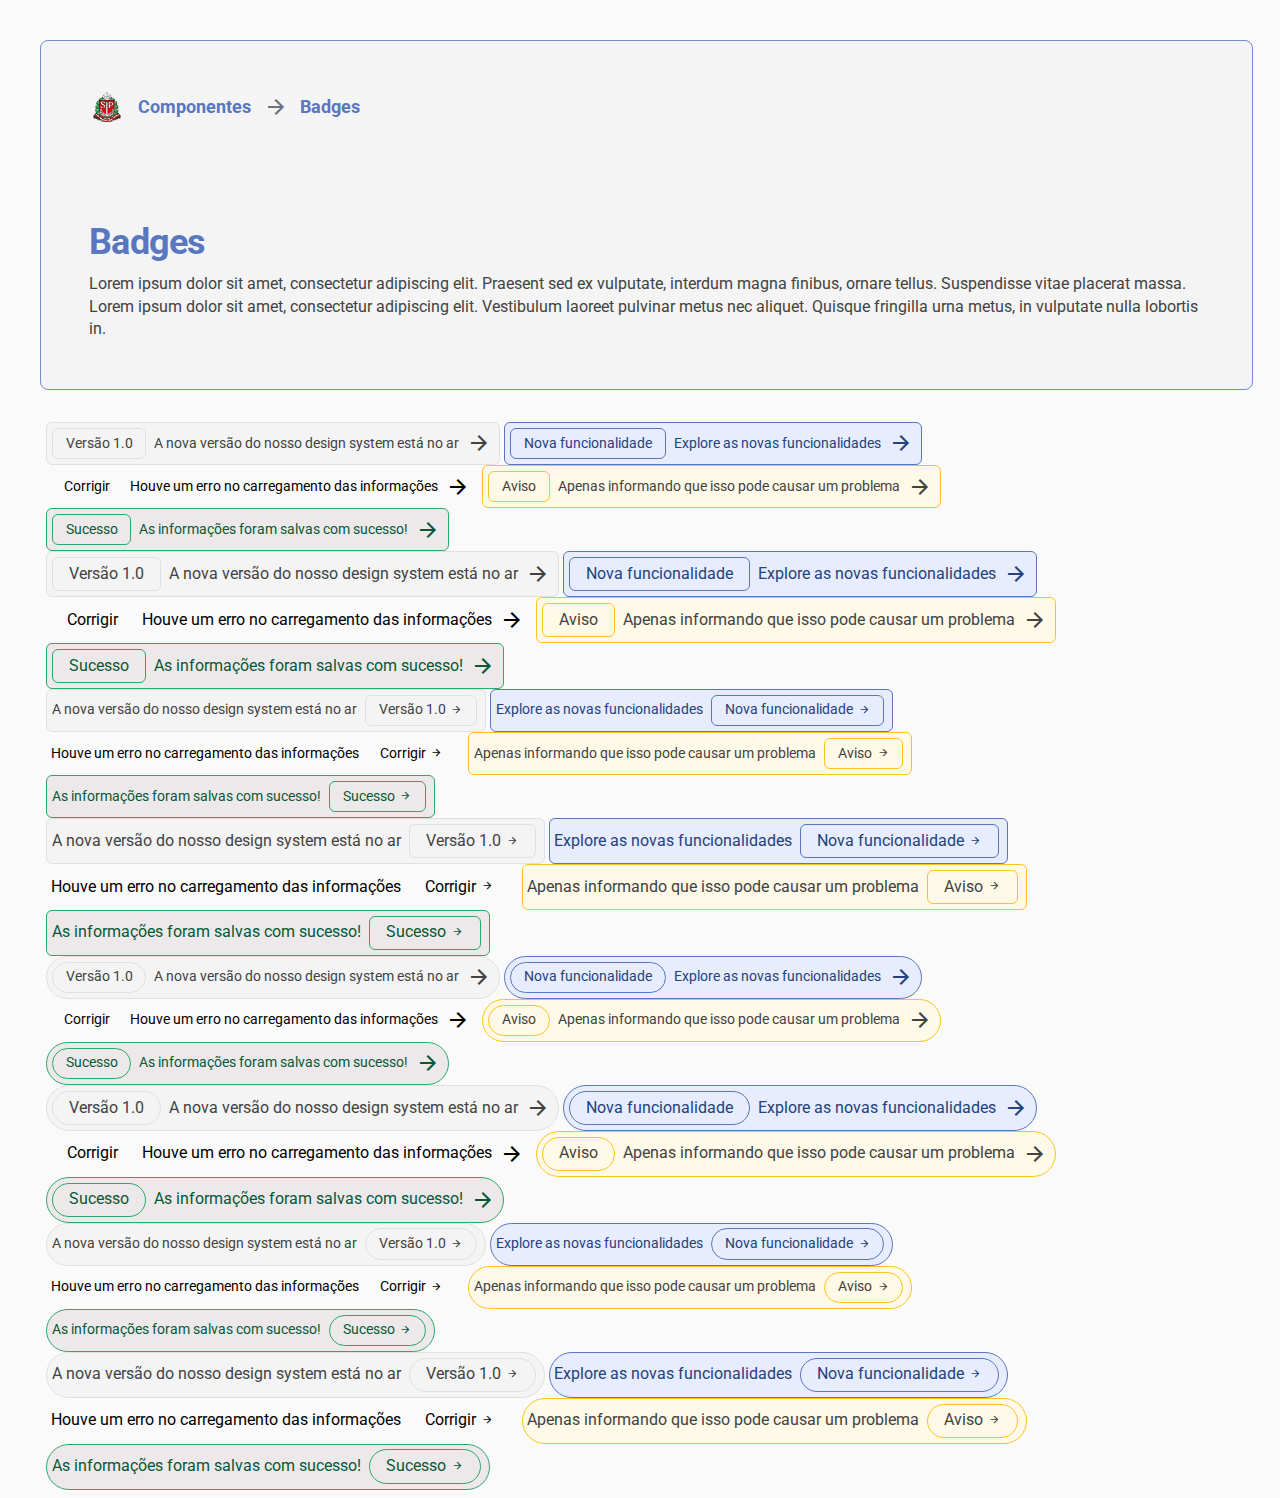
<file: badges-group.html>
<!DOCTYPE html>
<html lang="pt-br">
    <head>
        <meta charset="UTF-8">
        <meta name="viewport" content="width=device-width, initial-scale=1.0">
        <link rel="preconnect" href="https://fonts.googleapis.com">
        <link rel="preconnect" href="https://fonts.gstatic.com" crossorigin>
        <link rel="stylesheet" href="./css/fundacoes.css">
        <link rel="stylesheet" href="./css/style.css">
        <link rel="icon" type="image/x-icon" href="./img/favicon-tcesp.png">
        <link rel="stylesheet" href="https://fonts.googleapis.com/css2?family=Material+Symbols+Outlined:opsz,wght,FILL,GRAD@24,400,1,0" />
        <title>Badges</title>
    </head>
<body>
    <div class="design_system_header">
        <div class="design_system_header_info">
            <div class="design_system_header_breadcrumb">
                <img src="./img/icone-tcesp.png" alt="Ícone - TCESP">
                <a class="text-lg">Componentes</a>
                <span class="material-icons">arrow_forward</span>
                <a class="text-lg">Badges</a>
            </div>
            <div class="design_system_header_texto">
                <h1 class="display-md">Badges</h1>
                <p class="text-md">Lorem ipsum dolor sit amet, consectetur adipiscing elit. Praesent sed ex vulputate, interdum magna finibus, ornare tellus. Suspendisse vitae placerat massa. Lorem ipsum dolor sit amet, consectetur adipiscing elit. Vestibulum laoreet pulvinar metus nec aliquet. Quisque fringilla urna metus, in vulputate nulla lobortis in.</p> 
            </div>
        </div>
    </div>
    <div class="container">  
        <div class="badges-group-detalhes">
            <div>
                <!--- Badge • Badge à esquerda • Médio --->
                <span class="badge-group badge-gray badge-group-md"><span class="badge badge-gray badge-md">Versão 1.0</span>A nova versão do nosso design system está no ar<span class="material-symbols-outlined">arrow_forward</span></span>
                <!--- Info • Badge • Badge à esquerda --->
                <span class="badge-group badge-info badge-group-md"><span class="badge badge-info badge-md">Nova funcionalidade</span>Explore as novas funcionalidades<span class="material-symbols-outlined">arrow_forward</span></span>
                <!--- Erro • Badge • Badge à esquerda --->
                <span class="badge-group badge-error badge-group-md"><span class="badge badge-error badge-md">Corrigir</span>Houve um erro no carregamento das informações<span class="material-symbols-outlined">arrow_forward</span></span>
                <!--- Aviso • Badge • Badge à esquerda --->
                <span class="badge-group badge-warning badge-group-md"><span class="badge badge-warning badge-md">Aviso</span>Apenas informando que isso pode causar um problema<span class="material-symbols-outlined">arrow_forward</span></span>
                <!--- Sucesso • Badge • Badge à esquerda --->
                <span class="badge-group badge-success badge-group-md"><span class="badge badge-success badge-md">Sucesso</span>As informações foram salvas com sucesso!<span class="material-symbols-outlined">arrow_forward</span></span>
            </div>

            <div>
                <!--- Badge • Badge à esquerda • Grande --->
                <span class="badge-group badge-gray badge-group-lg"><span class="badge badge-gray badge-lg">Versão 1.0</span>A nova versão do nosso design system está no ar<span class="material-symbols-outlined">arrow_forward</span></span>
                <!--- Info • Badge • Badge à esquerda --->
                <span class="badge-group badge-info badge-group-lg"><span class="badge badge-info badge-lg">Nova funcionalidade</span>Explore as novas funcionalidades<span class="material-symbols-outlined">arrow_forward</span></span>
                <!--- Erro • Badge • Badge à esquerda --->
                <span class="badge-group badge-error badge-group-lg"><span class="badge badge-error badge-lg">Corrigir</span>Houve um erro no carregamento das informações<span class="material-symbols-outlined">arrow_forward</span></span>
                <!--- Aviso • Badge • Badge à esquerda --->
                <span class="badge-group badge-warning badge-group-lg"><span class="badge badge-warning badge-lg">Aviso</span>Apenas informando que isso pode causar um problema<span class="material-symbols-outlined">arrow_forward</span></span>
                <!--- Sucesso • Badge • Badge à esquerda --->
                <span class="badge-group badge-success badge-group-lg"><span class="badge badge-success badge-lg">Sucesso</span>As informações foram salvas com sucesso!<span class="material-symbols-outlined">arrow_forward</span></span>
            </div>

            <div>
                <!--- Badge • Badge à direita • Médio --->
                <span class="badge-group badge-gray badge-group-md">A nova versão do nosso design system está no ar<span class="badge badge-gray badge-md">Versão 1.0<span class="material-symbols-outlined">arrow_forward</span></span></span>
                <!--- Info • Badge • Badge à esquerda --->
                <span class="badge-group badge-info badge-group-md">Explore as novas funcionalidades<span class="badge badge-info badge-md">Nova funcionalidade<span class="material-symbols-outlined">arrow_forward</span></span></span>
                <!--- Erro • Badge • Badge à esquerda --->
                <span class="badge-group badge-error badge-group-md">Houve um erro no carregamento das informações<span class="badge badge-error badge-md">Corrigir<span class="material-symbols-outlined">arrow_forward</span></span></span>
                <!--- Aviso • Badge • Badge à esquerda --->
                <span class="badge-group badge-warning badge-group-md">Apenas informando que isso pode causar um problema<span class="badge badge-warning badge-md">Aviso<span class="material-symbols-outlined">arrow_forward</span></span></span>
                <!--- Sucesso • Badge • Badge à esquerda --->
                <span class="badge-group badge-success badge-group-md">As informações foram salvas com sucesso!<span class="badge badge-success badge-md">Sucesso<span class="material-symbols-outlined">arrow_forward</span></span></span>
            </div>

            <div>
                <!--- Badge • Badge à direita • Grande --->
                <span class="badge-group badge-gray badge-group-lg">A nova versão do nosso design system está no ar<span class="badge badge-gray badge-lg">Versão 1.0<span class="material-symbols-outlined">arrow_forward</span></span></span>
                <!--- Info • Badge • Badge à esquerda --->
                <span class="badge-group badge-info badge-group-lg">Explore as novas funcionalidades<span class="badge badge-info badge-lg">Nova funcionalidade<span class="material-symbols-outlined">arrow_forward</span></span></span>
                <!--- Erro • Badge • Badge à esquerda --->
                <span class="badge-group badge-error badge-group-lg">Houve um erro no carregamento das informações<span class="badge badge-error badge-lg">Corrigir<span class="material-symbols-outlined">arrow_forward</span></span></span>
                <!--- Aviso • Badge • Badge à esquerda --->
                <span class="badge-group badge-warning badge-group-lg">Apenas informando que isso pode causar um problema<span class="badge badge-warning badge-lg">Aviso<span class="material-symbols-outlined">arrow_forward</span></span></span>
                <!--- Sucesso • Badge • Badge à esquerda --->
                <span class="badge-group badge-success badge-group-lg">As informações foram salvas com sucesso!<span class="badge badge-success badge-lg">Sucesso<span class="material-symbols-outlined">arrow_forward</span></span></span>
            </div>
        </div>
        <div class="badges-group-detalhes">
            <div>
                <!--- Pill • Badge à esquerda • Médio --->
                <span class="badge-group badge-gray badge-group-md rounded-pill"><span class="badge badge-gray badge-md rounded-pill">Versão 1.0</span>A nova versão do nosso design system está no ar<span class="material-symbols-outlined">arrow_forward</span></span>
                <!--- Info • Badge • Badge à esquerda --->
                <span class="badge-group badge-info badge-group-md rounded-pill"><span class="badge badge-info badge-md rounded-pill">Nova funcionalidade</span>Explore as novas funcionalidades<span class="material-symbols-outlined">arrow_forward</span></span>
                <!--- Erro • Badge • Badge à esquerda --->
                <span class="badge-group badge-error badge-group-md rounded-pill"><span class="badge badge-error badge-md rounded-pill">Corrigir</span>Houve um erro no carregamento das informações<span class="material-symbols-outlined">arrow_forward</span></span>
                <!--- Aviso • Badge • Badge à esquerda --->
                <span class="badge-group badge-warning badge-group-md rounded-pill"><span class="badge badge-warning badge-md rounded-pill">Aviso</span>Apenas informando que isso pode causar um problema<span class="material-symbols-outlined">arrow_forward</span></span>
                <!--- Sucesso • Badge • Badge à esquerda --->
                <span class="badge-group badge-success badge-group-md rounded-pill"><span class="badge badge-success badge-md rounded-pill">Sucesso</span>As informações foram salvas com sucesso!<span class="material-symbols-outlined">arrow_forward</span></span>
            </div>

            <div>
                <!--- Pill • Badge à esquerda • Grande --->
                <span class="badge-group badge-gray badge-group-lg rounded-pill"><span class="badge badge-gray badge-lg rounded-pill">Versão 1.0</span>A nova versão do nosso design system está no ar<span class="material-symbols-outlined">arrow_forward</span></span>
                <!--- Info • Badge • Badge à esquerda --->
                <span class="badge-group badge-info badge-group-lg rounded-pill"><span class="badge badge-info badge-lg rounded-pill">Nova funcionalidade</span>Explore as novas funcionalidades<span class="material-symbols-outlined">arrow_forward</span></span>
                <!--- Erro • Badge • Badge à esquerda --->
                <span class="badge-group badge-error badge-group-lg rounded-pill"><span class="badge badge-error badge-lg rounded-pill">Corrigir</span>Houve um erro no carregamento das informações<span class="material-symbols-outlined">arrow_forward</span></span>
                <!--- Aviso • Badge • Badge à esquerda --->
                <span class="badge-group badge-warning badge-group-lg rounded-pill"><span class="badge badge-warning badge-lg rounded-pill">Aviso</span>Apenas informando que isso pode causar um problema<span class="material-symbols-outlined">arrow_forward</span></span>
                <!--- Sucesso • Badge • Badge à esquerda --->
                <span class="badge-group badge-success badge-group-lg rounded-pill"><span class="badge badge-success badge-lg rounded-pill">Sucesso</span>As informações foram salvas com sucesso!<span class="material-symbols-outlined">arrow_forward</span></span>
            </div>

            <div>
                <!--- Pill • Badge à direita • Médio --->
                <span class="badge-group badge-gray badge-group-md rounded-pill">A nova versão do nosso design system está no ar<span class="badge badge-gray badge-md rounded-pill">Versão 1.0<span class="material-symbols-outlined">arrow_forward</span></span></span>
                <!--- Info • Badge • Badge à esquerda --->
                <span class="badge-group badge-info badge-group-md rounded-pill">Explore as novas funcionalidades<span class="badge badge-info badge-md rounded-pill">Nova funcionalidade<span class="material-symbols-outlined">arrow_forward</span></span></span>
                <!--- Erro • Badge • Badge à esquerda --->
                <span class="badge-group badge-error badge-group-md rounded-pill">Houve um erro no carregamento das informações<span class="badge badge-error badge-md rounded-pill">Corrigir<span class="material-symbols-outlined">arrow_forward</span></span></span>
                <!--- Aviso • Badge • Badge à esquerda --->
                <span class="badge-group badge-warning badge-group-md rounded-pill">Apenas informando que isso pode causar um problema<span class="badge badge-warning badge-md rounded-pill">Aviso<span class="material-symbols-outlined">arrow_forward</span></span></span>
                <!--- Sucesso • Badge • Badge à esquerda --->
                <span class="badge-group badge-success badge-group-md rounded-pill">As informações foram salvas com sucesso!<span class="badge badge-success badge-md rounded-pill">Sucesso<span class="material-symbols-outlined">arrow_forward</span></span></span>
            </div>

            <div>
                <!--- Pill • Badge à direita • Grande --->
                <span class="badge-group badge-gray badge-group-lg rounded-pill">A nova versão do nosso design system está no ar<span class="badge badge-gray badge-lg rounded-pill">Versão 1.0<span class="material-symbols-outlined">arrow_forward</span></span></span>
                <!--- Info • Badge • Badge à esquerda --->
                <span class="badge-group badge-info badge-group-lg rounded-pill">Explore as novas funcionalidades<span class="badge badge-info badge-lg rounded-pill">Nova funcionalidade<span class="material-symbols-outlined">arrow_forward</span></span></span>
                <!--- Erro • Badge • Badge à esquerda --->
                <span class="badge-group badge-error badge-group-lg rounded-pill">Houve um erro no carregamento das informações<span class="badge badge-error badge-lg rounded-pill">Corrigir<span class="material-symbols-outlined">arrow_forward</span></span></span>
                <!--- Aviso • Badge • Badge à esquerda --->
                <span class="badge-group badge-warning badge-group-lg rounded-pill">Apenas informando que isso pode causar um problema<span class="badge badge-warning badge-lg rounded-pill">Aviso<span class="material-symbols-outlined">arrow_forward</span></span></span>
                <!--- Sucesso • Badge • Badge à esquerda --->
                <span class="badge-group badge-success badge-group-lg rounded-pill">As informações foram salvas com sucesso!<span class="badge badge-success badge-lg rounded-pill">Sucesso<span class="material-symbols-outlined">arrow_forward</span></span></span>
            </div>
        </div>
    </div>

</body>
</html>
</file>
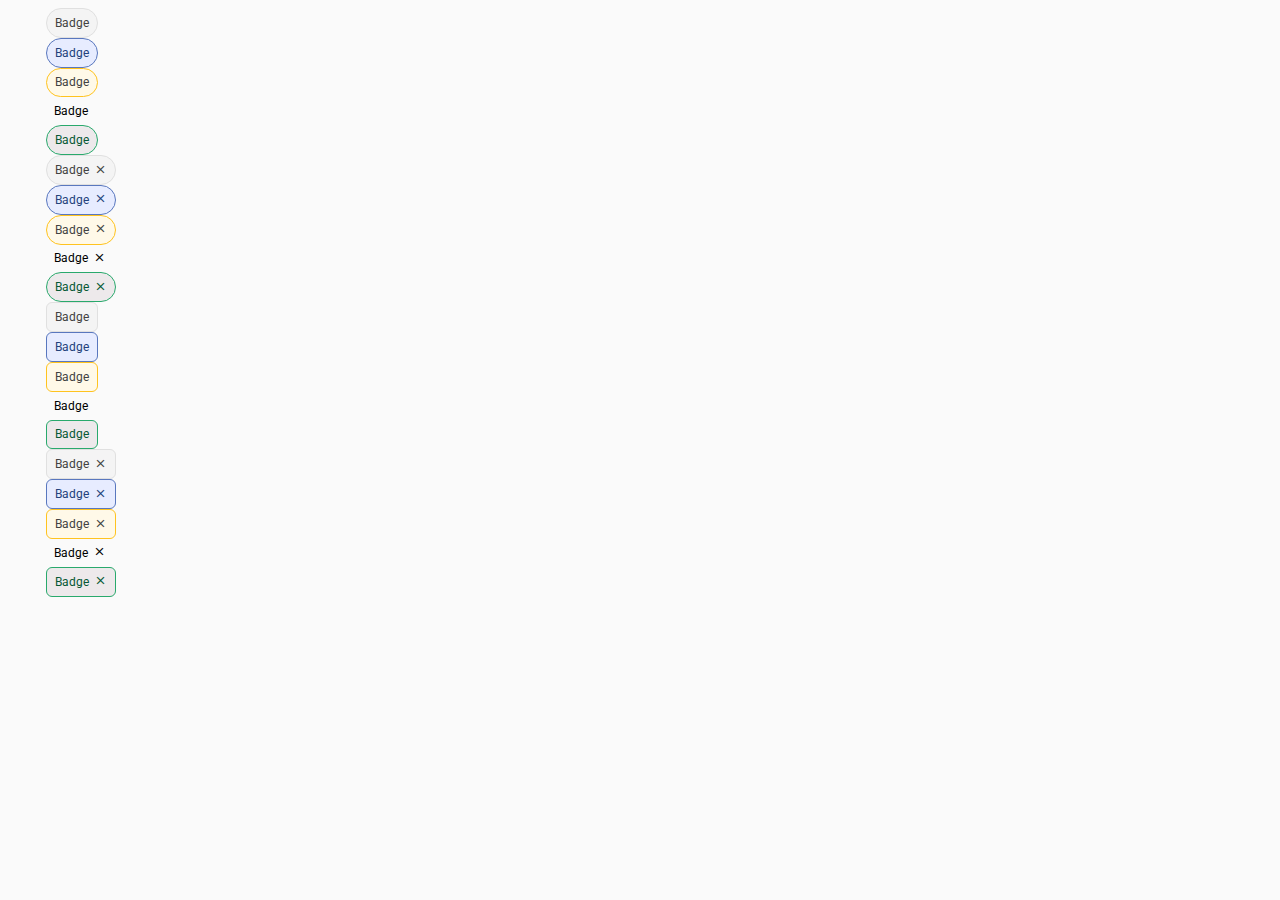
<file: badges.html>
<!DOCTYPE html>
<html lang="pt-br">
    <head>
        <meta charset="UTF-8">
        <meta name="viewport" content="width=device-width, initial-scale=1.0">
        <link rel="preconnect" href="https://fonts.googleapis.com">
        <link rel="preconnect" href="https://fonts.gstatic.com" crossorigin>
        <link rel="stylesheet" href="./css/fundacoes.css">
        <link rel="stylesheet" href="./css/style.css">
        <title>Badges</title>
    </head>
<body>
    <div class="container">
        <div class="badges-info">
            <span class="badge badge-gray badge-sm rounded-pill">Badge</span>
            <span class="badge badge-info badge-sm rounded-pill">Badge</span>
            <span class="badge badge-warning badge-sm rounded-pill">Badge</span>
            <span class="badge badge-error badge-sm rounded-pill">Badge</span>
            <span class="badge badge-success badge-sm rounded-pill">Badge</span>
        </div>
        <div class="badges-info">
            <span class="badge badge-gray badge-sm rounded-pill">Badge<span class="material-icons">close</span></span>
            <span class="badge badge-info badge-sm rounded-pill">Badge <span class="material-icons">close</span></span>
            <span class="badge badge-warning badge-sm rounded-pill">Badge <span class="material-icons">close</span></span>
            <span class="badge badge-error badge-sm rounded-pill">Badge <span class="material-icons">close</span></span>
            <span class="badge badge-success badge-sm rounded-pill">Badge <span class="material-icons">close</span></span>
        </div>
        <div class="badges-info">
            <span class="badge badge-gray badge-sm">Badge</span>
            <span class="badge badge-info badge-sm">Badge</span>
            <span class="badge badge-warning badge-sm">Badge</span>
            <span class="badge badge-error badge-sm">Badge</span>
            <span class="badge badge-success badge-sm">Badge</span>
        </div>
        <div class="badges-info">
            <span class="badge badge-gray badge-sm">Badge<span class="material-icons">close</span></span>
            <span class="badge badge-info badge-sm">Badge <span class="material-icons">close</span></span>
            <span class="badge badge-warning badge-sm">Badge <span class="material-icons">close</span></span>
            <span class="badge badge-error badge-sm">Badge <span class="material-icons">close</span></span>
            <span class="badge badge-success badge-sm">Badge <span class="material-icons">close</span></span>
        </div>
    </div>

</body>
</html>
</file>
<file: css/fundacoes.css>
/* Atualização - 06/06/2025 
    • Inclusão das variáveis de cores utilitárias;
    • Atualização das cores dos badges;
*/ 
/* Atualização - 24/06/2025
    • Inclusão dos gradientes
*/

/* Atualização - 25/06/2025
    • Criação das variáveis de peso (font-weight)
*/

/* Atualização - 02/07/2025
    • Atualização e inclusão dos novos badges
*/

/* Atualização - 03/07/2025
    • Atualização e inclusão dos novos badges-groups
*/

/* Atualização - 18/07/2025
    • Inclusão das variáriaveis de cores secundárias e terciárias
    • Renomeação da variável "error" por "danger"

*/

@import url('https://fonts.googleapis.com/css2?family=Roboto+Mono:ital,wght@0,100..700;1,100..700&family=Roboto:ital,wght@0,100..900;1,100..900&display=swap');
@import url('https://fonts.googleapis.com/icon?family=Material+Icons');



/******************** Variáveis********************/
:root {

    /*************************** Cores *************************** /
    
    /* Primária */
    
    --primary-50: #E7ECFF;
    --primary-100: #BCD6FF;
    --primary-200: #A4B9F9;
    --primary-300: #859EE2;
    --primary-400: #728BD1;
    --primary-500: #5977BE;
    --primary-600: #4769AC;
    --primary-700: #285794;
    --primary-800: #24427B;
    --primary-900: #092F61;
    
    /* Secundária */
    
    --secondary-50: #F0DCD8;
    --secondary-100: #EBD1CB;
    --secondary-200: #E4C1B9;
    --secondary-300: #DBADA2;
    --secondary-400: #CF9183;
    --secondary-500: #BF6C5A;
    --secondary-600: #AC5643;
    --secondary-700: #924939;
    --secondary-800: #7C3E30;
    --secondary-900: #6A3529;
    
    /* Terciária */
    
    --tertiary-50:#F6F6F7 ;
    --tertiary-100:#DADCE2;
    --tertiary-200:#BDC0C9;
    --tertiary-300:#A0A5B3;
    --tertiary-400:#8D93A4;
    --tertiary-500:#777E92 ;
    --tertiary-600:#686F81;
    --tertiary-700:#555C6A;
    --tertiary-800:#454853;
    --tertiary-900:#32343B;
    
    /* Neutras */
    
    --neutrals-50:#FAFAFA ;
    --neutrals-100:#F4F4F4;
    --neutrals-200:#EEEEEE;
    --neutrals-300:#E0E0E0;
    --neutrals-400:#BCBCBC;
    --neutrals-500:#9E9E9E;
    --neutrals-600:#757575;
    --neutrals-700:#616161;
    --neutrals-800:#424242;
    --neutrals-900:#222222;
    
    /* Sucesso */
    
    --success-50: #EDE9EB;
    --success-100: #CADDD2;
    --success-200: #A0CDB4;
    --success-300: #74BF96;
    --success-400: #53B481;
    --success-500: #29A96C;
    --success-600: #239B62;
    --success-700: #198754;
    --success-800: #0D7648;
    --success-900: #075835;
    
    
    /* Info */
    
    --info-50: #E7ECFF;
    --info-100: #BCD6FF;
    --info-200: #A4B9F9;
    --info-300: #859EE2;
    --info-400: #728BD1;
    --info-500: #5977BE;
    --info-600: #4769AC;
    --info-700: #285794;
    --info-800: #24427B;
    --info-900: #092F61;
    
    
    /*Aviso*/
    
    --warning-50: #FFF9E8;
    --warning-100: #FEEDBA;
    --warning-200: #FDE18A;
    --warning-300: #FED756;
    --warning-400: #FFCC33;
    --warning-500: #FFC31F;
    --warning-600: #FFB619;
    --warning-700: #FDA217;
    --warning-800: #FE9417;
    --warning-900: #FD7210;
    
    /* Risco */
    
    --danger-50: #EDE9EA;
    --danger-100: #ECCCD2;
    --danger-200: #DF989E;
    --danger-300: #D7727C;
    --danger-400: #E7525E;
    --danger-500: #ED3D48;
    --danger-600: #DC3545;
    --danger-700: #CA293E;
    --danger-800: #BE2337;
    --danger-900: #B0162B;
    
    /* Alfa */
    --neutrals-100-0: #fafafa00;
    --neutrals-100-10: #FAFAFA1A;
    --neutrals-100-20: #FAFAFA33;
    --neutrals-100-25: #FAFAFA40;
    --neutrals-100-30: #FAFAFA4D;
    --neutrals-100-40: #FAFAFA66;
    --neutrals-100-50: #FAFAFA80;
    --neutrals-100-60: #FAFAFA99;
    --neutrals-100-70: #FAFAFAB2;
    --neutrals-100-80: #FAFAFACC;
    --neutrals-100-90: #FAFAFAE5;
    
    --neutrals-700-10: #6161611A;
    --neutrals-700-20: #61616133;
    --neutrals-700-25: #61616140;
    --neutrals-700-30: #6161614D;
    --neutrals-700-40: #61616166;
    --neutrals-700-50: #61616180;
    --neutrals-700-60: #61616199;
    --neutrals-700-70: #616161B2;
    --neutrals-700-80: #616161CC;
    --neutrals-700-90: #616161E5;

    --neutrals-900-10: #2222221A;
    --neutrals-900-20: #22222233;
    --neutrals-900-25: #22222240;
    --neutrals-900-30: #2222224D;
    --neutrals-900-40: #22222266;
    --neutrals-900-50: #22222280;
    --neutrals-900-60: #22222299;
    --neutrals-900-70: #222222B2;
    --neutrals-900-80: #222222CC;
    --neutrals-900-90: #222222E5;
    
    /***** Variáveis de texto *****/
    
    --text-title: var(--neutrals-900);
    --text-title_alt: var(--neutrals-100);
    --text-body: var(--neutrals-800);
    --text-body_alt:var(--neutrals-200);
    --text-action: var(--primary-500);
    --text-action_hover:var(--primary-800);
    --text-primary: var(--primary-500);
    --text-primary_hover: var(--primary-800);
    --text-secondary:var(--secondary-500);
    --text-secondary_hover:var(--secondary-700);
    --text-tertiary:var(--tertiary-600);
    --text-tertiary_hover:var(--tertiary-700);
    --text-disabled:var(--neutrals-600);
    --text-success: var(--success-500);
    --text-info:var(--info-500);
    --text-warning:var(--warning-900);
    --text-danger:var(--danger-400);
    
    /***** Variáveis de bordas *****/
    
    --border-default:var(--neutrals-50);
    --border-default_alt:var(--neutrals-900);
    --border-light:var(--neutrals-100);
    --border-light_alt:var(--neutrals-800);
    --border-medium:var(--neutrals-200);
    --border-heavy:var(--neutrals-300);
    --border-xheavy:var(--neutrals-400);
    --border-highlight:var(--primary-50);
    --border-action:var(--primary-400);
    --border-action_hover:var(--primary-600);
    --border-primary:var(--primary-400);
    --border-primary_hover:var(--primary-500);
    --border-secondary:var(--secondary-500);
    --border-secondary_hover:var(--secondary-600);
    --border-tertiary:var(--tertiary-400);
    --border-tertiary_hover:var(--tertiary-500);
    --border-disabled:var(--neutrals-600);
    --border-success: var(--success-400);
    --border-info:var(--info-400);
    --border-warning:var(--warning-400);
    --border-danger:var(--danger-400);
    
    
    /***** Variáveis de fundo *****/
    
    --bg-default:var(--neutrals-50);
    --bg-default_alt:var(--neutrals-900);
    --bg-light:var(--neutrals-100);
    --bg-medium:var(--neutrals-200);
    --bg-highlight:var(--primary-50);
    --bg-action:var(--primary-500);
    --bg-action_hover:var(--primary-600);
    --bg-primary:var(--primary-500);
    --bg-primary_hover:var(--primary-600);
    --bg-secondary:var(--secondary-600);
    --bg-secondary_hover:var(--secondary-700);
    --bg-tertiary:var(--tertiary-500);
    --bg-tertiary_hover:var(--tertiary-600);
    --bg-disabled:var(--neutrals-600);
    --bg-success: var(--success-50);
    --bg-info:var(--info-50);
    --bg-warning:var(--warning-50);
    --bg-danger:var(--danger-50);


    /***** Variáveis de transparência *****/
    --alpha-gray-100-0: var(--neutrals-100-0);
    --alpha-gray-100-10: var(--neutrals-100-10);
    --alpha-gray-100-20: var(--neutrals-100-20);
    --alpha-gray-100-25: var(--neutrals-100-25);
    --alpha-gray-100-30: var(--neutrals-100-30);
    --alpha-gray-100-40: var(--neutrals-100-40);
    --alpha-gray-100-50: var(--neutrals-100-50);
    --alpha-gray-100-60: var(--neutrals-100-60);
    --alpha-gray-100-70: var(--neutrals-100-70);
    --alpha-gray-100-80: var(--neutrals-100-80);
    --alpha-gray-100-90: var(--neutrals-100-90);
    
    --alpha-gray-700-10: var(--neutrals-700-10);
    --alpha-gray-700-20: var(--neutrals-700-20);
    --alpha-gray-700-25: var(--neutrals-700-25);
    --alpha-gray-700-30: var(--neutrals-700-30);
    --alpha-gray-700-40: var(--neutrals-700-40);
    --alpha-gray-700-50: var(--neutrals-700-50);
    --alpha-gray-700-60: var(--neutrals-700-60);
    --alpha-gray-700-70: var(--neutrals-700-70);
    --alpha-gray-700-80: var(--neutrals-700-80);
    --alpha-gray-700-90: var(--neutrals-700-90);
    
    --alpha-gray-900-10: var(--neutrals-900-10);
    --alpha-gray-900-20: var(--neutrals-900-20);
    --alpha-gray-900-25: var(--neutrals-900-25);
    --alpha-gray-900-30: var(--neutrals-900-30);
    --alpha-gray-900-40: var(--neutrals-900-40);
    --alpha-gray-900-50: var(--neutrals-900-50);
    --alpha-gray-900-60: var(--neutrals-900-60);
    --alpha-gray-900-70: var(--neutrals-900-70);
    --alpha-gray-900-80: var(--neutrals-900-80);
    --alpha-gray-900-90: var(--neutrals-900-90);


    /***** Variáveis de cores utilitárias *****/

    /***** Neutras *****/
    --utilitary-gray-50: var(--neutrals-50);
    --utilitary-gray-100: var(--neutrals-100);
    --utilitary-gray-200: var(--neutrals-200);
    --utilitary-gray-300: var(--neutrals-300);
    --utilitary-gray-400: var(--neutrals-400);
    --utilitary-gray-500: var(--neutrals-500);
    --utilitary-gray-600: var(--neutrals-600);
    --utilitary-gray-700: var(--neutrals-700);
    --utilitary-gray-800: var(--neutrals-800);
    --utilitary-gray-900: var(--neutrals-900);

    /***** Primária *****/
    --utilitary-primary-50: var(--primary-50);
    --utilitary-primary-100: var(--primary-100);
    --utilitary-primary-200: var(--primary-200);
    --utilitary-primary-300: var(--primary-300);
    --utilitary-primary-400: var(--primary-400);
    --utilitary-primary-500: var(--primary-500);
    --utilitary-primary-600: var(--primary-600);
    --utilitary-primary-700: var(--primary-700);
    --utilitary-primary-800: var(--primary-800);
    --utilitary-primary-900: var(--primary-900);

    /***** Secundária *****/
    --utilitary-secondary-50: var(--secondary-50);
    --utilitary-secondary-100: var(--secondary-100);
    --utilitary-secondary-200: var(--secondary-200);
    --utilitary-secondary-300: var(--secondary-300);
    --utilitary-secondary-400: var(--secondary-400);
    --utilitary-secondary-500: var(--secondary-500);
    --utilitary-secondary-600: var(--secondary-600);
    --utilitary-secondary-700: var(--secondary-700);
    --utilitary-secondary-800: var(--secondary-800);
    --utilitary-secondary-900: var(--secondary-900);

    /***** Terciária *****/
    --utilitary-tertiary-50: var(--tertiary-50);
    --utilitary-tertiary-100: var(--tertiary-100);
    --utilitary-tertiary-200: var(--tertiary-200);
    --utilitary-tertiary-300: var(--tertiary-300);
    --utilitary-tertiary-400: var(--tertiary-400);
    --utilitary-tertiary-500: var(--tertiary-500);
    --utilitary-tertiary-600: var(--tertiary-600);
    --utilitary-tertiary-700: var(--tertiary-700);
    --utilitary-tertiary-800: var(--tertiary-800);
    --utilitary-tertiary-900: var(--tertiary-900);

    /***** Sucesso *****/
    --utilitary-success-50: var(--success-50);
    --utilitary-success-100: var(--success-100);
    --utilitary-success-200: var(--success-200);
    --utilitary-success-300: var(--success-300);
    --utilitary-success-400: var(--success-400);
    --utilitary-success-500: var(--success-500);
    --utilitary-success-600: var(--success-600);
    --utilitary-success-700: var(--success-700);
    --utilitary-success-800: var(--success-800);
    --utilitary-success-900: var(--success-900);
    
    /***** Erro *****/
    --utilitary-danger-50: var(--danger-50);
    --utilitary-danger-100: var(--danger-100);
    --utilitary-danger-200: var(--danger-200);
    --utilitary-danger-300: var(--danger-300);
    --utilitary-danger-400: var(--danger-400);
    --utilitary-danger-500: var(--danger-500);
    --utilitary-danger-600: var(--danger-600);
    --utilitary-danger-700: var(--danger-700);
    --utilitary-danger-800: var(--danger-800);
    --utilitary-danger-900: var(--danger-900);

    /***** Aviso *****/
    --utilitary-warning-50: var(--warning-50);
    --utilitary-warning-100: var(--warning-100);
    --utilitary-warning-200: var(--warning-200);
    --utilitary-warning-300: var(--warning-300);
    --utilitary-warning-400: var(--warning-400);
    --utilitary-warning-500: var(--warning-500);
    --utilitary-warning-600: var(--warning-600);
    --utilitary-warning-700: var(--warning-700);
    --utilitary-warning-800: var(--warning-800);
    --utilitary-warning-900: var(--warning-900);

    /*************************** Gradientes ***************************/

    /***** Primáros *****/
    --gradients-primary-50-100: linear-gradient(180deg, var(--primary-50) 0%, var(--primary-100) 100%);
    --gradients-primary-100-200: linear-gradient(180deg, var(--primary-100) 0%, var(--primary-200) 100%);
    --gradients-primary-200-300: linear-gradient(180deg, var(--primary-200) 0%, var(--primary-300) 100%);
    --gradients-primary-300-400: linear-gradient(180deg, var(--primary-300) 0%, var(--primary-400) 100%);
    --gradients-primary-600-800: linear-gradient(180deg, var(--primary-600) 0%, var(--primary-700) 100%);
    --gradients-primary-800-900: linear-gradient(180deg, var(--primary-800) 0%,var(--primary-900) 100%);

    /***** Secundários *****/
    --gradients-secondary-50-100: linear-gradient(180deg, var(--secondary-50) 0%, var(--secondary-100) 100%);
    --gradients-secondary-100-200: linear-gradient(180deg, var(--secondary-100) 0%, var(--secondary-200) 100%);
    --gradients-secondary-200-300: linear-gradient(180deg, var(--secondary-200) 0%, var(--secondary-300) 100%);
    --gradients-secondary-400-500: linear-gradient(180deg, var(--secondary-400) 0%, var(--secondary-500) 100%);
    --gradients-secondary-500-600: linear-gradient(180deg, var(--secondary-500) 0%, var(--secondary-600) 100%);
    --gradients-secondary-600-800: linear-gradient(180deg, var(--secondary-600) 0%, var(--secondary-800) 100%);

    /***** Terciários *****/
    --gradients-tertiary-50-100: linear-gradient(180deg, var(--tertiary-50) 0%, var(--tertiary-100) 100%);
    --gradients-tertiary-100-200: linear-gradient(180deg, var(--tertiary-100) 0%, var(--tertiary-200) 100%);
    --gradients-tertiary-200-300: linear-gradient(180deg, var(--tertiary-200) 0%, var(--tertiary-300) 100%);
    --gradients-tertiary-400-500: linear-gradient(180deg, var(--tertiary-400) 0%, var(--tertiary-500) 100%);
    --gradients-tertiary-500-600: linear-gradient(180deg, var(--tertiary-500) 0%, var(--tertiary-600) 100%);
    --gradients-tertiary-700-800: linear-gradient(180deg, var(--tertiary-700) 0%, var(--tertiary-800) 100%);

    /***** Neutros *****/
    --gradients-tertiary-50-100: linear-gradient(180deg, var(--neutrals-50) 0%, var(--neutrals-100) 100%);
    --gradients-tertiary-100-200: linear-gradient(180deg, var(--neutrals-100) 0%, var(--neutrals-200) 100%);
    --gradients-tertiary-200-300: linear-gradient(180deg, var(--neutrals-200) 0%, var(--neutrals-300) 100%);
    --gradients-tertiary-600-700: linear-gradient(180deg, var(--neutrals-600) 0%, var(--neutrals-700) 100%);
    --gradients-tertiary-700-800: linear-gradient(180deg, var(--neutrals-700) 0%, var(--neutrals-800) 100%);
    --gradients-tertiary-800-900: linear-gradient(180deg, var(--neutrals-800) 0%, var(--neutrals-900) 100%);

    /*************************** Dimensões ***************************/

    /***** Bordas *****/
    --radius-zero: 0px;
    --radius-xs: 2px;
    --radius-sm: 4px;
    --radius-md: 6px;
    --radius-lg: 8px;
    --radius-xl: 12px;
    --radius-2xl: 20px;
    --radius-3xl: 24px;
    --radius-pill: 999px;


    /***** Espaçamento *****/
    --space-zero: 0px; /*0px*/
    --space-xs: 0.3rem; /*4px*/
    --space-sm: 0.5rem; /*8px*/
    --space-md: 0.8rem; /*12px*/
    --space-lg: 1rem; /*16px*/
    --space-xl: 1.3rem; /*20px*/
    --space-2xl: 1.5rem; /*24px*/
    --space-3xl: 1.75rem; /*28px*/
    --space-4xl: 2rem; /*32px*/
    --space-5xl: 2.25rem; /*36px*/
    --space-6xl: 2.5rem; /*40px*/
    --space-7xl: 2.75rem; /*44px*/
    --space-8xl: 3rem; /*48px*/
    --space-9xl: 3.75rem; /*60px*/
    --space-10xl: 4.5rem; /*72px*/
    --space-11xl: 5rem; /*80px*/
    --space-12xl: 6rem; /*96px*/

    /***** Ícones *****/
    --icon-xs: 0.8rem; /*12px*/
    --icon-sm: 1rem; /*16px*/
    --icon-md: 1.3rem; /*20px*/
    --icon-lg: 1.5rem; /*24px*/
    --icon-xl: 2rem; /*32px*/
    --icon-2xl: 2.25rem; /*36px*/

    /*************************** Sombras ***************************/
    --shadow-xs: 0px 1px 3px 0px rgba(34, 34, 34, 0.06);
    --shadow-sm: 0px 1px 3px 0px rgba(34, 34, 34, 0.08);
    --shadow-md: 0px 4px 6px -1px rgba(34, 34, 34, 0.08);
    --shadow-lg: 0px 4px 6px -2px rgba(34, 34, 34, 0.10);
    --shadow-xl: 0px 8px 8px -4px rgba(34, 34, 34, 0.10);
    --shadow-2xl: 0px 24px 48px -12px rgba(34, 34, 34, 0.18);
    --shadow-3xl: 0px 32px 64px -12px rgba(34, 34, 34, 0.18);


    /*************************** Tipografia ***************************/

    /***** Família *****/
    --fonte-principal: "Roboto", Arial, Helvetica, serif;
    --fonte-codigo: "Roboto Mono", "Courier New", monospace;

    /***** Tamanho *****/
    --display-2xl: 4.5rem; /*72*/ 
    --display-xl: 3.75rem; /*60px*/
    --display-lg: 3rem; /*48px*/
    --display-md: 2.25rem; /*36px*/
    --display-sm: 2rem; /*32px*/
    --display-xs: 1.5rem; /*24px*/
    --text-xl: 1.3rem; /*20px*/
    --text-lg: 1.125rem; /*18px*/
    --text-md: 1rem; /*16px*/
    --text-sm: 0.875rem; /*14px*/
    --text-xs: 0.75rem; /*12px*/

    /***** Peso *****/
    --weight-400: 400;
    --weight-500: 500;
    --weight-600: 600;
    --weight-700: 700;
}

/*************************** Tipografia • Estilos ***************************/


h1, h2, h3, h4, h5, h6, p {
     margin: 0;
}


body {
    font-family: var(--fonte-principal);
    background-color: var(--bg-default);
}

.display-2xl {
    font-size: var(--display-2xl);
    font-weight: var(--weight-700);
    line-height: 125%;
    letter-spacing: -1.44px;
}

.display-xl {
    font-size: var(--display-xl);
    font-weight: var(--weight-700);
    line-height: 120%;
    letter-spacing: -1.2px;
}

.display-lg {
    font-size: var(--display-lg);
    font-weight: var(--weight-700);
    line-height: 125%;
    letter-spacing: -0.96px;
}

.display-md {
    font-size: var(--display-md);
    font-weight: var(--weight-700);
    line-height: 122.222%;
    letter-spacing: -0.72px;
}

.display-sm {
    font-size: var(--display-sm);
    font-weight: var(--weight-700);
    line-height: 118.75%;
    letter-spacing: 0;
}

.display-xs {
    font-size: var(--display-xs);
    font-weight: var(--weight-700);
    line-height: 133.333%;
    letter-spacing: 0;
}

.text-xl {
    font-size: var(--text-xl);
    line-height: 150%;
    letter-spacing: 0;
}

.text-lg {
    font-size: var(--text-lg);
    line-height: 155.556%;
    letter-spacing: 0;
}

p, .text-md, .badge-lg, .badge-group-lg {
    font-size: var(--text-md);
    line-height: 142.857%;
    letter-spacing: 0;
}

.text-sm, .badge-md,.badge-group-md {
    font-size: var(--text-sm);
    line-height: 142.857%;
    letter-spacing: 0;
}

.text-xs, .badge-sm {
    font-size: var(--text-xs);
    font-weight: 400;
    line-height: 152%;
    letter-spacing: 0;
}

/*************************** Gradientes • Estilos ***************************/

/***** Primário *****/

.gradients-primary-50-100 {
    background: var(--gradients-primary-50-100);
} 
.gradients-primary-100-200 {
    background: var(--gradients-primary-100-200);
}

.gradients-primary-200-300 {
    background: var(--gradients-primary-200-300);
}

.gradients-primary-300-400{
    background: var(--gradients-primary-300-400);
}

.gradients-primary-600-800{
    background: var(--gradients-primary-600-800);
}

.gradients-primary-800-900{
    background: var(--gradients-primary-800-900);
}

/***** Secundários *****/
.gradients-secondary-50-100 {
    background: var(--gradients-secondary-50-100);
}

.gradients-secondary-100-200 {
    background: var(--gradients-secondary-100-200);
}

.gradients-secondary-200-300 {
    background: var(--gradients-secondary-200-300);
}

.gradients-secondary-400-500 {
    background: var(--gradients-secondary-400-500);
}

.gradients-secondary-500-600 {
    background: var(--gradients-secondary-500-600);
}

.gradients-secondary-600-800 {
    background: var(--gradients-secondary-600-800);
}

/***** Terciários *****/

.gradients-tertiary-50-100 {
    background: var(--gradients-tertiary-50-100);
}

.gradients-tertiary-100-200 {
    background: var(--gradients-tertiary-100-200);
}

.gradients-tertiary-200-300 {
    background: var(--gradients-tertiary-200-300);
}

.gradients-tertiary-400-500 {
    background: var(--gradients-tertiary-400-500);
}

.gradients-tertiary-500-600 {
    background: var(--gradients-tertiary-500-600);
}

.gradients-tertiary-700-800 {
    background: var(--gradients-tertiary-700-800);
}


/*************************** Utilitários • Estilos ***************************/
.rounded-pill {
    border-radius: var(--radius-pill)!important;
}
 
.container {
    width: 94%;
    margin: 0 auto;
}

/*************************** Botões • Estilos ***************************/

a {
    color: var(--text-action);
    transition: 0.5s ease-in-out;
}

a:hover {
    color: var(--text-action_hover);
}

.btn {
    width: fit-content;
    display: flex;
    justify-content: center;
    align-items: center;
    gap: var(--space-xs);
    flex-direction: row;
    font-size: var(--text-sm);
    font-weight: 700;
    line-height: 142.857%;
    letter-spacing: 0;
    transition: 0.5s ease-in-out;
    cursor: pointer;
    white-space: nowrap;
}

.btn:focus{
    outline-color: var(--border-action)!important;
    outline-offset: 3px;
    outline-width: medium;  
}

/***** Botão • Primário *****/

.btn-primary {
    background-color: var(--primary-500);
    border-radius: var(--radius-sm);
    border-top: 1px solid var(--primary-400);
    border-right: none;
    border-bottom: none;
    border-left: 1px solid var(--primary-400);
    color: var(--neutrals-100);
    text-decoration: none;
    box-shadow: var(--shadow-md);
    span {
        font-size: var(--icon-md);
    }
}

.btn-primary:hover {
    background-color: var(--primary-700);
    border-top: 1px solid var(--primary-600);
    border-left: 1px solid var(--primary-600);
    color: var(--neutrals-100);
    box-shadow: var(--shadow-sm);
}

.btn-primary:disabled {
    background-color: var(--neutrals-600);
    border: 1px solid var(--neutrals-600);
    color: var(--neutrals-100);
    cursor:not-allowed;
}

/***** Botão • Secundário *****/

.btn-secondary {
    background-color: var(--alpha-gray-100-0);
    border-radius: var(--radius-sm);
    border: 1px solid var(--secondary-500);
    color: var(--secondary-500);
    text-decoration: none;
    span {
        font-size: var(--icon-md);
    }
}

.btn-secondary:hover {
    color: var(--neutrals-100);
    background-color: var(--secondary-600);
    border-top: 1px solid var(--secondary-400);
    border-right: 1px solid var(--secondary-600);
    border-bottom: 1px solid var(--secondary-600);
    border-left: 1px solid var(--secondary-400);
}

.btn-secondary:disabled{
    background-color: var(--alpha-gray-100-0);
    border: 1px solid var(--neutrals-200);
    color: var(--neutrals-600);
    cursor:not-allowed;
}

/***** Botão • Terciário *****/

.btn-tertiary {
    background-color: unset;
    border-radius: var(--radius-sm);
    border: none;
    color: var(--tertiary-500);
    text-decoration: none;
    span {
        font-size: var(--icon-md);
    }
}

.btn-tertiary:hover {
    background-color: var(--tertiary-50);
    color: var(--tertiary-700);
}

.btn-tertiary:disabled {
    background-color: unset;
    border: unset;
    color: var(--neutrals-600);
    cursor:not-allowed;
}

/***** Botão • Sucesso *****/

.btn-success {
    background-color: var(--success-700);
    border-radius: var(--radius-sm);
    border-top: 1px solid var(--success-600);
    border-right: none;
    border-bottom: none;
    border-left: 1px solid var(--success-600);
    color: var(--neutrals-100);
    text-decoration: none;
    box-shadow: var(--shadow-md);
}

.btn-success:hover {
    background-color: var(--success-800);
    border-top: 1px solid var(--success-700);
    border-right: none;
    border-bottom: none;
    border-left: 1px solid var(--success-700);
    box-shadow: var(--shadow-sm);
}

.btn-success:disabled{
    background-color: var(--neutrals-600);
    color: var(--neutrals-100);
    border: var(--neutrals-600);
    cursor: not-allowed;
}

/***** Botão • Destruir *****/

.btn-destroy {
    background-color: var(--error-600);
    border-radius: var(--radius-sm);
    border-top: 1px solid var(--error-500);
    border-right: none;
    border-bottom: none;
    border-left: 1px solid var(--error-500);
    color: var(--neutrals-100);
    text-decoration: none;
    box-shadow: var(--shadow-md);
}

.btn-destroy:hover{
    background-color: var(--error-800);
    border-top: 1px solid var(--error-700);
    border-right: none;
    border-bottom: none;
    border-left: 1px solid var(--error-700);
    box-shadow: var(--shadow-sm);
}

.btn-destroy:disabled{
    background-color: var(--neutrals-600);
    color: var(--neutrals-100);
    border: var(--neutrals-600);
    cursor: not-allowed;
}

/***** Botão • Tamanhos *****/

.btn-sm {
    padding: var(--space-sm);
}

.btn-md {
    padding: var(--space-sm) var(--space-md);
}

.btn-lg {
    padding: var(--space-md) var(--space-lg);
}


/*************************** Badges ***************************/

.badge {
    width: fit-content;
    height: fit-content;
    display: flex;
    gap: var(--space-xs);
    justify-content: center;
    align-items: center;
    border-radius: var(--radius-md);
    white-space: nowrap;
    span {
        font-size: var(--icon-xs);
    }
}


/***** Estilos *****/

.badge-gray {
    .badge-dot {
        background: var(--utilitary-primary-500);
    }
    border: 1px solid var(--utilitary-gray-300);
    background: var(--utilitary-gray-100);
    color: var(--utilitary-gray-800);
}

.badge-info {
    .badge-dot {
        background: var(--utilitary-primary-500);
    }
    border: 1px solid var(--utilitary-primary-500);
    background: var(--utilitary-primary-50);
    color: var(--utilitary-primary-800);
}

.badge-error {
    .badge-dot {
        background: var(--utilitary-error-500);
    }
    border: 1px solid var(--utilitary-error-500);
    background: var(--utilitary-error-50);
    color: var(--utilitary-error-800);
}

.badge-warning {
    .badge-dot {
        background: var(--utilitary-warning-900);
    }
    border: 1px solid var(--utilitary-warning-500);
    background: var(--utilitary-warning-50);
    color: var(--utilitary-gray-800);
}

.badge-success {
    .badge-dot {
        background: var(--utilitary-success-500);
    }
    border: 1px solid var(--utilitary-success-500);
    background: var(--utilitary-success-50);
    color: var(--utilitary-success-900);
}

/***** Tamanhos *****/

.badge-sm {
    padding: var(--space-xs) var(--space-sm);
}

.badge-md {
    padding: var(--space-xs) var(--space-md);
}

.badge-lg {
    padding:var(--space-xs) var(--space-lg);
} 


/***** Ícones *****/

.badge-dot {
  height: 6px;
  width: 6px;
  border-radius: 50%;
  display: inline-block;
}


/***** Grupos de badges *****/

.badge-group {
    width: fit-content;
    display: inline-flex;
    padding: var(--space-xs) var(--space-sm) var(--space-xs) var(--space-xs);
    align-items: center;
    gap: var(--space-sm);
}

.badge-group-md {
    border-radius: var(--radius-md);
}

.badge-group-lg {
    border-radius: var(--radius-md);
}
</file>
<file: css/style.css>
.design_system_header {
    width: 96%;
    padding: var(--space-4xl);
    display: flex;
    justify-content: space-between;
    align-items: center;
    background: var(--bg-default);
    .design_system_header_info {
        width: 80%;
        padding: var(--space-8xl);
        display: flex;
        flex-direction: column;
        align-items: flex-start;
        gap: var(--space-12xl);
        flex: 1 0 0;
        border-radius: var(--radius-lg);
        border: 1px solid var(--border-action);
        background: var(--bg-light);
    }
    .design_system_header_breadcrumb {
        display: flex;
        align-items: center;
        align-self: stretch;
        gap: var(--space-md);
        color: var(--text-tertiary);
        img {
            width: var(--icon-2xl);
        }
        .material-icons {
            font-size: var(--icon-lg);
        }
        .text-lg {
            font-weight: 700;
        }
    }
    .design_system_header_texto {
        display: flex;
        flex-direction: column;
        align-items: flex-start;
        gap: var(--space-sm);
        align-self: stretch;
    }
    h1 {
        color: var(--text-action);
        margin-bottom: 0px;
    }
    p {
        color: var(--text-body);
        margin-top: 0px
    }
}

.detalhes_gradientes {
    margin: var( --space-8xl) auto;
    display: flex;
    flex-direction: column;
    gap: var(--space-lg);
    .detalhes_gradientes-texto {
        display: inline-flex;
        flex-direction: column;
        align-items: flex-start;
        gap: var(--space-sm);
        h6 {
        color: var(--text-title);
        }
        p {
            color: var(--text-body);
        }
    }
    .detalhes_gradientes-cards {
        display: flex;
        gap: var(--space-md);
    }
}

.card_documentacao_gradiente {
    width: 280px;
    padding: var(--space-sm);
    display: flex;
    flex-direction: column;
    gap: var(--space-sm);
    border-radius: var(--radius-md);
    border: 1px solid var(--border-heavy);
    background: var(--bg-default);
    span:nth-child(1) {
        border-radius: var(--radius-md);
        display: grid;
        grid-area: 1 / 1 / 2 / 3;
        height: 100px;
        padding: var(--space-sm);
    }
    span:nth-child(2), span:nth-child(3){
        display: flex;
        flex-direction: row;
        justify-content: space-between;
    }
    span:nth-child(2) {
        color: var(--text-title);
        font-weight: 700;
    }
    span:nth-child(3) {
        color: var(--text-body);
    }
}



/******** Badges ********/

.badges-detalhes {
    margin: var(--space-lg);
    display: flex;
    gap: var(--space-xl);
    justify-content: center;
    div {
        display: grid;
        grid-template-columns: repeat(3, 1fr);
        gap: var(--space-lg);
        align-items: center;
    }
}
</file>
